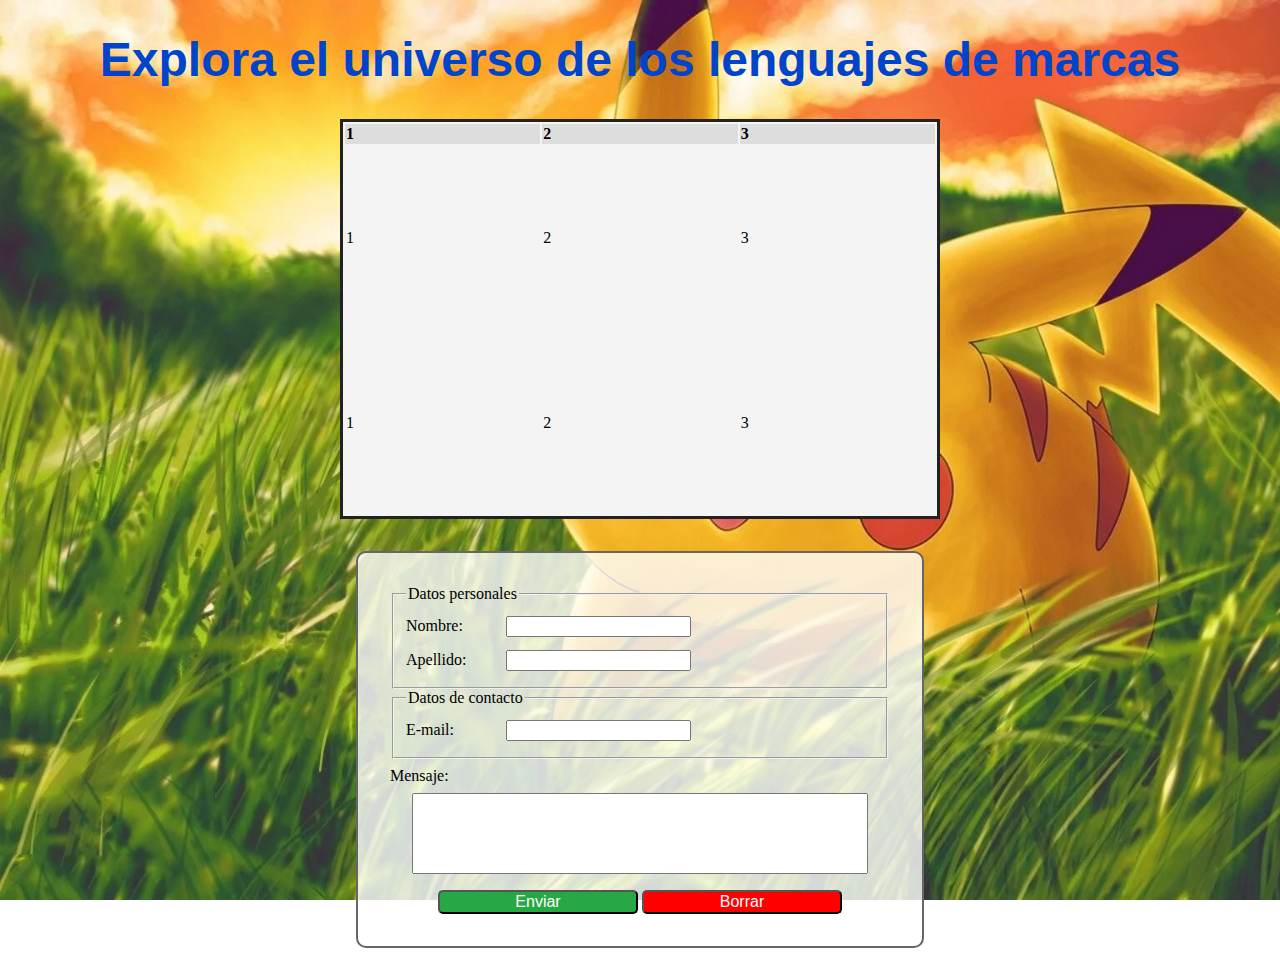
<file: ActividadClase2prueba/index.html>
<!DOCTYPE html>
<html lang="es">

<head>
    <meta charset="UTF-8">
    <meta name="viewport" content="width=device-width, initial-scale=1.0">
    <title>Práctica</title>
    <link rel="stylesheet" href="styles.css">
    <link rel="shortcut icon" href="favicon.ico" type="image/x-icon">
</head>

<body>

    <h1 class="titulo_ppal">Explora el universo de los lenguajes de marcas</h1>
    <!--table>(thead>td*3{$}})+tr*2>td*3{$}-->
    <table>
        <thead>
            <td>1</td>
            <td>2</td>
            <td>3</td>
        </thead>
        <tr>
            <td>1</td>
            <td>2</td>
            <td>3</td>
        </tr>
        <tr>
            <td>1</td>
            <td>2</td>
            <td>3</td>
        </tr>
    </table>

    <form action="">
        <fieldset>
            <legend>Datos personales</legend>
            <div class="campo">
                <label for="nombre">Nombre:</label>
                <input type="text" id="nombre" name="nombre">
            </div>

            <div class="campo">
                <label for="apellido">Apellido:</label>
                <input type="text" id="apellido" name="apellido">
            </div>
        </fieldset>

        <fieldset>
            <legend>Datos de contacto</legend>
            <div class="campo">
                <label for="email">E-mail:</label>
                <input type="email" id="email" name="email">
            </div>
        </fieldset>

        <div class="campo">
            <label for="mensaje">Mensaje:</label>
            <textarea name="mensaje" id="mensaje" rows="5"></textarea>
        </div>

        <div class="botones">
            <input id="enviar" type="submit" value="Enviar">
            <input id="borrar" type="reset" value="Borrar">
        </div>
    </form>

</body>

</html>
</file>
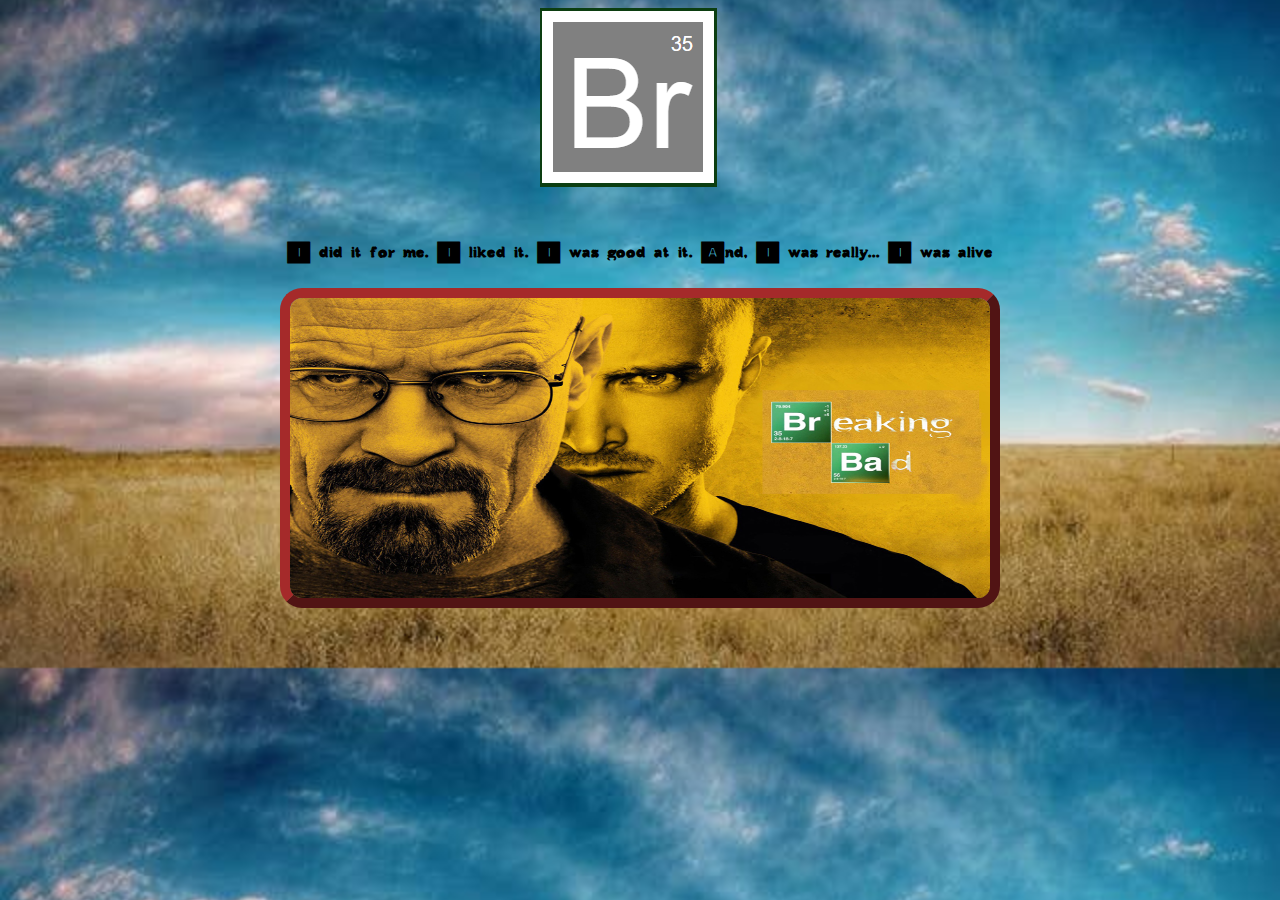
<file: AlvaroPostigoActividad2/index.html>
<!DOCTYPE html>
    <html lang="es">
    <head>
        <meta charset="UTF-8">
        <meta name="viewport" content="width=device-width, initial-scale=1.0">
        <link rel="stylesheet" href="css/style.css">
        <link rel="shortcut icon" href="img/icon.png" type="image/x-icon">
        <title>index.html</title>
    </head>
    <body class="fondo">
        <div id="logo">
            <img src="img/logo.PNG" alt="Logo de Breaking Bad">
        </div>
        <div id="texto-index">
            <h1>I did it for me. I liked it. I was good at it. And, I was really... I was alive</h1>
        </div>
        <div id="poster-div">
            <img id="poster" src="img/poster.jpg" alt="Poster de la serie" usemap="#bbmap">
            <map name="bbmap">
                <area  shape="rect" href="formulario.html" 
                coords="481,103,664,144" target="_blank">
                <area  shape="rect" href="tabla.html" 
                coords="541,185,624,146" target="_blank">
            </map>
        </div> 

    </body>
    </html>
</file>
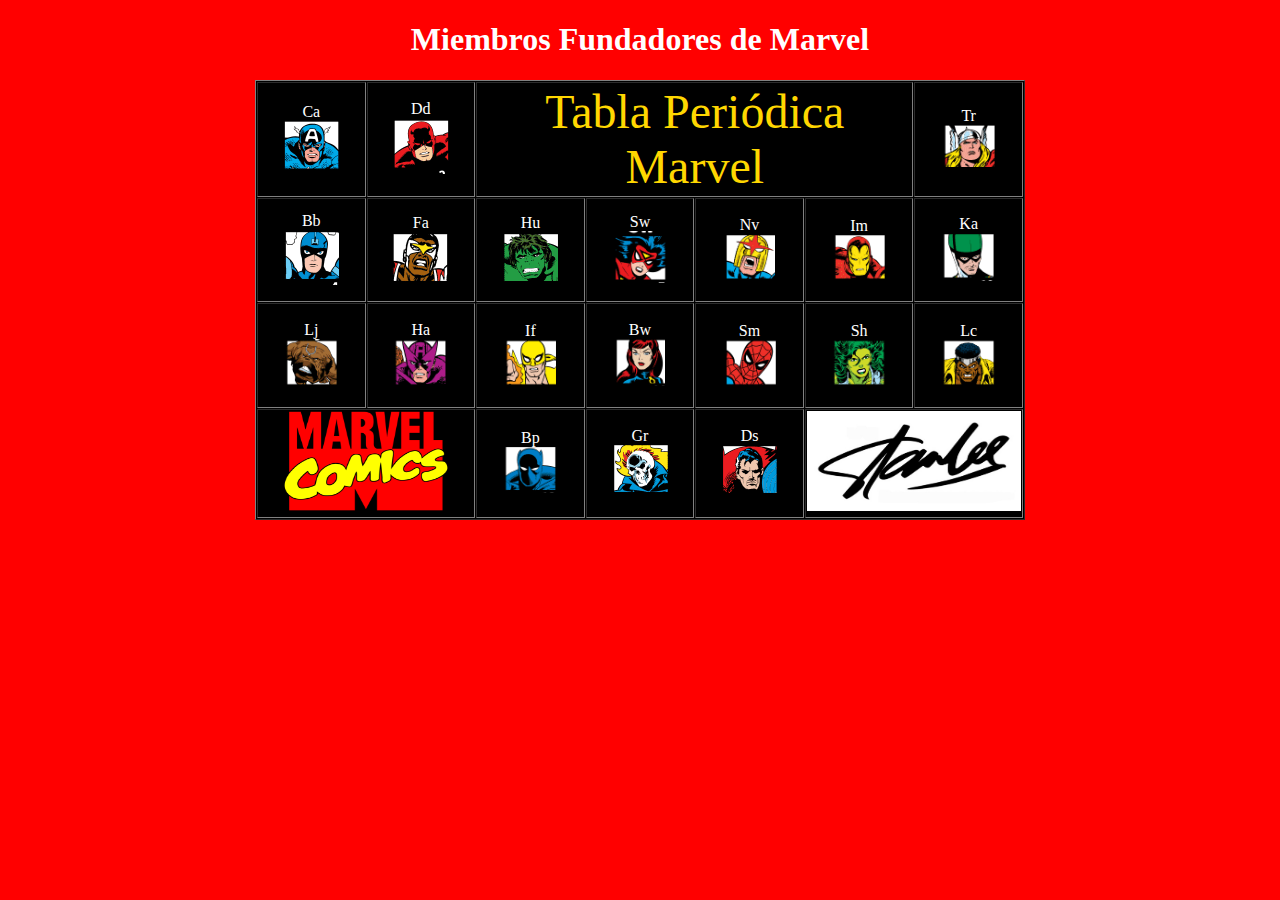
<file: Actividad1/ejercicio1.html>
<!DOCTYPE html>
<html lang="en">
<head>
    <meta charset="UTF-8">
    <meta name="viewport" content="width=, initial-scale=1.0">
    <link rel="shortcut icon" href="img/logo.png" type="image/x-icon">
    <title>Tabla Periódica Marvel</title>
</head>
<body bgcolor="red" align="center">
    <h1><font color="white">Miembros Fundadores de Marvel</font></h1>
    <table border="1px" align="center"  width="770px" height="440px" bgcolor="black" cellspacing="1">
        <tr >
            <td width="100" height="100">
                <figcaption><font color="white">Ca</font></figcaption>
                <img src="img/Ca.png" >
            </td>
            <td width="100" height="100">
                <figcaption><font color="white">Dd</font></figcaption>
                <img src="img/Dd.png" >
            </td>
            <td colspan="4">
                <font color="gold" size="10px">Tabla Periódica Marvel</font>
            </td>
            <td width="100" height="100">
                <figcaption><font color="white">Tr</font></figcaption>
                <img src="img/Tr.png"> 
            </td>
        </tr>
        <tr >
            <td width="100" height="100">
                <figcaption><font color="white">Bb</font></figcaption>
                <img src="img/Bb.png" >
            </td>
            <td width="100" height="100">
                <figcaption><font color="white">Fa</font></figcaption>
                <img src="img/Fa.png" >
            </td>
            <td width="100" height="100">
                <figcaption><font color="white">Hu</font></figcaption>
                <img src="img/Hu.png" >
            </td>
            <td width="100" height="100">
                <figcaption><font color="white">Sw</font></figcaption>
                <img src="img/Sw.png" >
            </td>
            <td width="100" height="100">
                <figcaption><font color="white">Nv</font></figcaption>
                <img src="img/Nv.png" >
            </td>
            <td width="100" height="100">
                <figcaption><font color="white">Im</font></figcaption>
                <img src="img/Im.png" >
            </td>
            <td width="100" height="100">
                <figcaption><font color="white">Ka</font></figcaption>
                <img src="img/Ka.png" >
            </td>
        </tr>
        <tr >
            <td width="100" height="100">
                <figcaption><font color="white">Lj</font></figcaption>
                <img src="img/Lj.png" >
            </td>
            <td width="100" height="100">
                <figcaption><font color="white">Ha</font></figcaption>
                <img src="img/Ha.png" >
            </td>
            <td width="100" height="100">
                <figcaption><font color="white">If</font></figcaption>
                <img src="img/If.png" >
            </td>
            <td width="100" height="100">
                <figcaption><font color="white">Bw</font></figcaption>
                <img src="img/Bw.png" >
            </td>
            <td width="100" height="100">
                <figcaption><font color="white">Sm</font></figcaption>
                <img src="img/Sm.png" >
            </td>
            <td width="100" height="100">
                <figcaption><font color="white">Sh</font></figcaption>
                <img src="img/Sh.png" >
            </td>
            <td width="100" height="100">
                <figcaption><font color="white">Lc</font></figcaption>
                <img src="img/Lc.png" >
            </td>
        </tr>
        <tr >
            <td colspan="2" width="200px" height="100px">
                <a  href="https://www.superhero-exhibition.com/es/" target="_blank">
                    <img src="img/logo.png" width="100%" height="100%">
                </a>
            </td>
            <td width="100" height="100">
                <figcaption><font color="white">Bp</font></figcaption>
                <img src="img/Bp.png" >
            </td>

            <td width="100" height="100">
                <figcaption><font color="white">Gr</font></figcaption>
                <img src="img/Gr.png" >
            </td>

            <td width="100" height="100">
                <figcaption><font color="white">Ds</font></figcaption>
                <img src="img/Ds.png" >
            </td>
            <td colspan="2" width="200px" height="100px">
                <a href="https://es.wikipedia.org/wiki/Stan_Lee" target="_blank">
                    <img src="img/stanlee.jpg" width="100%" height="100%">
                </a>
            </td>
        </tr>
    </table>
</body>
</html>
</file>
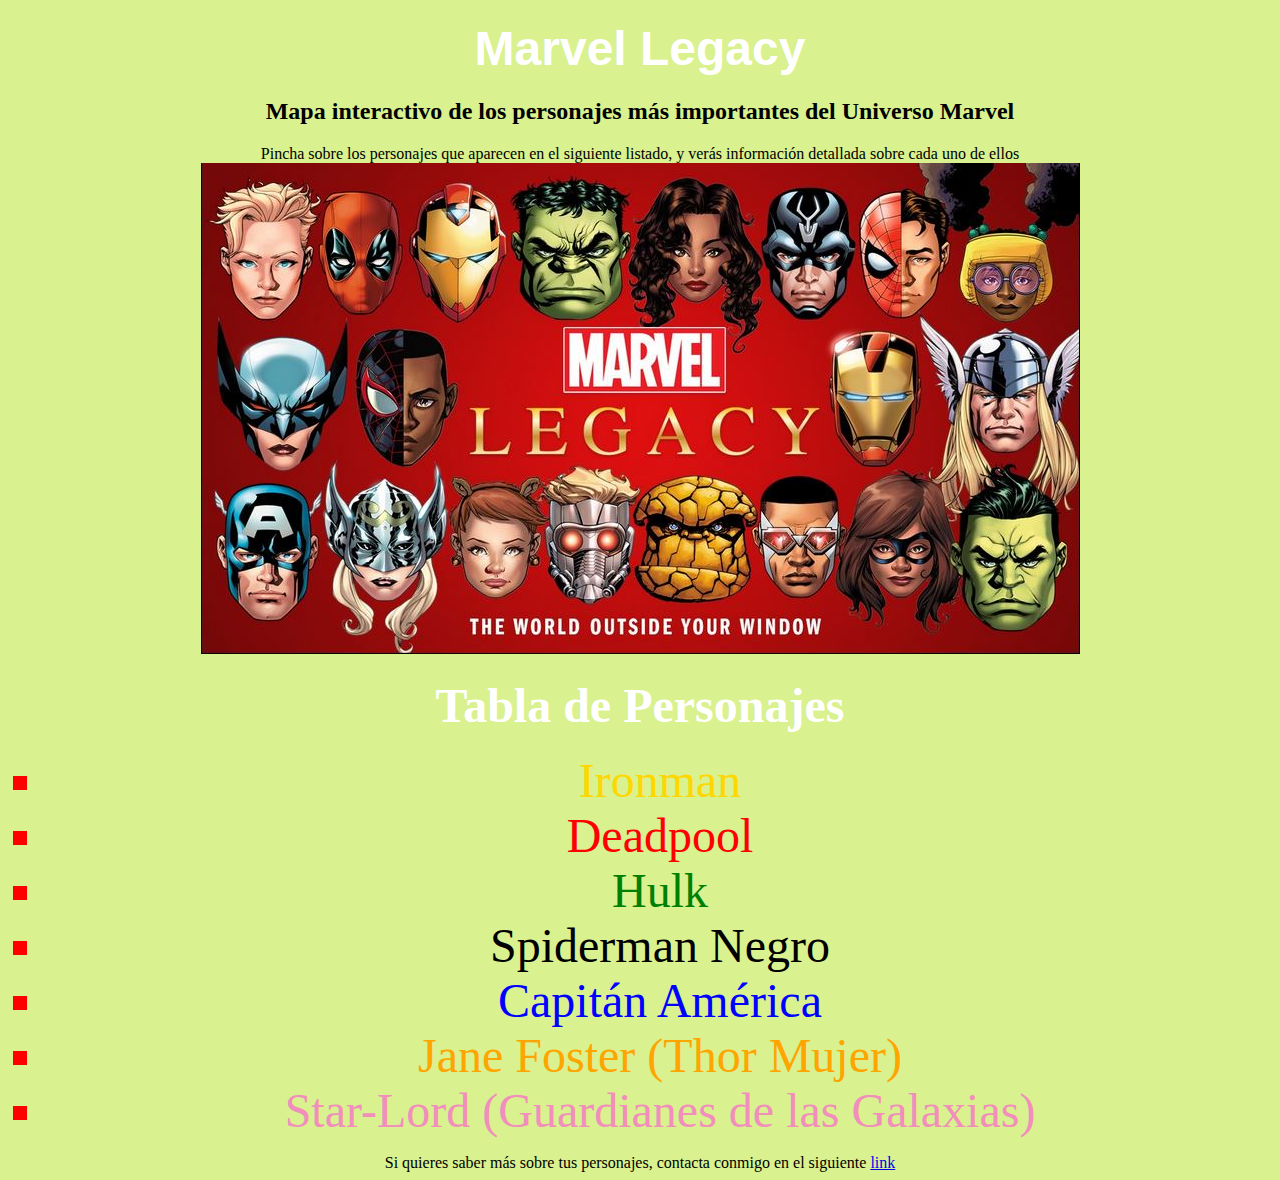
<file: Actividad1/ejercicio2.html>
<!DOCTYPE html>
<html lang="en">
<head>
    <meta charset="UTF-8">
    <meta name="viewport" content="width=device-width, initial-scale=1.0">
    <link rel="shortcut icon" href="img/logo.png" type="image/x-icon">
    <title>Mapeado Imágenes</title>
</head>
<body bgcolor="#d9f18e" align="center">
    <h1><font color="white" size="80px" face="Arial">Marvel Legacy </font></h1>
    <h2> Mapa interactivo de los personajes más importantes del Universo Marvel</h2>
    Pincha sobre los personajes que aparecen en el siguiente listado, y verás información detallada sobre cada uno de ellos
    <br> 
    <img src="img/Marvel-Legacy-personajes.jpg" usemap="#marvel">
    <map name="marvel">
        <area shape="poly" coords="121,37,134,30,171,30,190,40,197,58,202,82,191,129,168,149,150,151,
                                    129,126,119,82" href="https://es.wikipedia.org/wiki/Deadpool" target="_blank">
        <area shape="poly" coords="221,40,241,27,242,22,270,22,274,27,293,40,300,67,306,71,304,96,295,
                                    126,258,160,226,133,213,98,208,91,208,71,216,66" href="https://en.wikipedia.org/wiki/Iron_Man" target="_blank">
        <area shape="poly" coords="314,32,368,27,426,33,422,70,430,70,423,94,419,95,422,130,391,156,
                                    353,157,320,130,323,98,316,97,310,83,312,68,319,71,319,49" href="https://es.wikipedia.org/wiki/Hulk" target="_blank">
        <area shape="poly" coords="174,171,202,168,234,175,242,186,246,222,254,221,255,237,246,255,
                                    242,255,238,273,212,301,196,301,169,278,156,236,156,198,163,180" href="https://es.wikipedia.org/wiki/Miles_Morales" target="_blank">
        <area shape="poly" coords="14,327,21,338,24,339,29,335,65,321,103,335,109,341,119,329,119,
                                    343,109,353,110,373,115,372,117,391,108,406,106,428,78,456,54,
                                    456,28,429,25,406,16,392,18,373,23,374,24,353,16,343" href="https://es.wikipedia.org/wiki/Capitán_América" target="_blank">
        <area shape="poly" coords="133,300,135,324,147,341,158,328,175,321,183,315,193,322,208,328,
                                    221,242,233,326,235,302,244,348,242,378,231,395,236,425,234,436,
                                    212,458,216,466,212,484,204,490,195,485,193,472,183,459,187,451,
                                    210,433,219,410,206,426,292,436,175,436,163,429,153,415,154,424,
                                    157,434,172,448,170,465,159,472,176,471,143,462,150,456,136,437,
                                    132,429,132,416,140,396,127,383,124,348," href="https://es.wikipedia.org/wiki/Jane_Foster" target="_blank">
        <area shape="poly" coords="341,322,374,304,408,306,424,312,348,324,439,330,429,342,429,362,
                                    433,365,428,394,429,410,409,433,489,441,367,434,347,409,348,395,
                                    344,366,348,362,348,340,335,338" href="https://es.wikipedia.org/wiki/Star-Lord" target="_blank">
    </map>
    <h2> <font color="white" size="32px" face="Verdana">Tabla de Personajes </font></h2>
    <ul type="square">
        <font color="red" size="14px" face="Verdana">
            <li><font color="gold">Ironman</font></li>
            <li><font color="red">Deadpool</font></li>
            <li><font color="green">Hulk</font></li>
            <li><font color="black">Spiderman Negro</font></li>
            <li><font color="blue">Capitán América</font></li>
            <li><font color="orange">Jane Foster (Thor Mujer)</font></li>
            <li><font color="#f18ebb">Star-Lord (Guardianes de las Galaxias)</font></li>
        </font>
    </ul>
    Si quieres saber más sobre tus personajes, contacta conmigo en el siguiente <a href="mailto:raul.rodriguez@proeducaglobal.com">link</a>

</body>
</html>
</file>
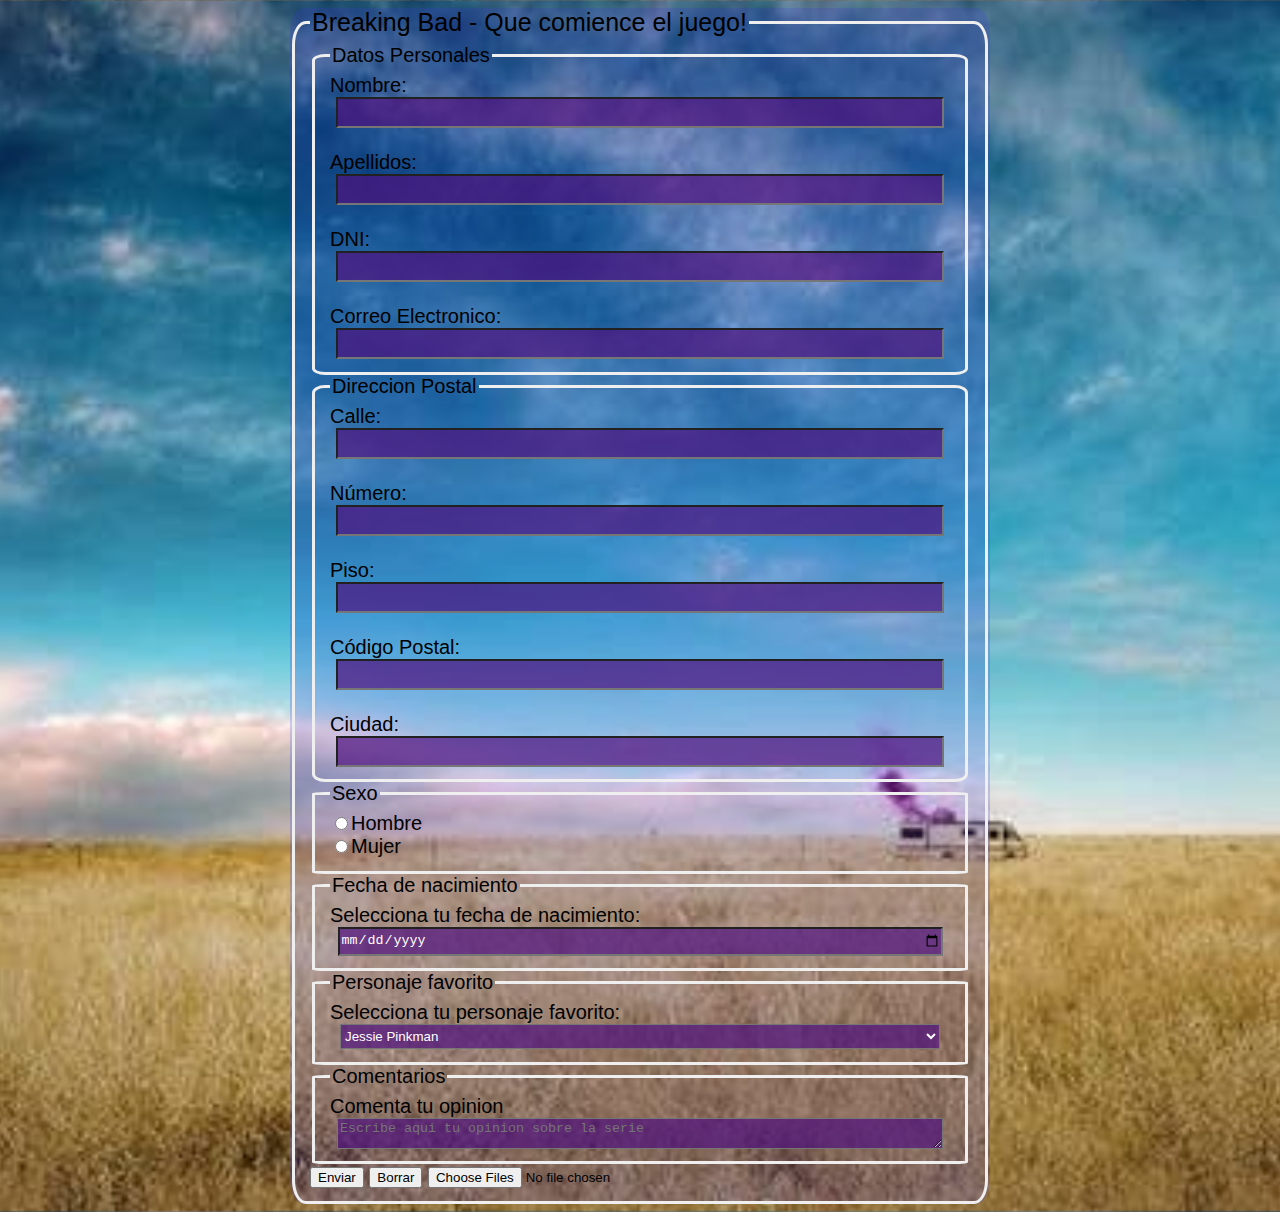
<file: AlvaroPostigoActividad2/formulario.html>
<!DOCTYPE html>
<html lang="es">
<head>
    <meta charset="UTF-8">
    <meta name="viewport" content="width=device-width, initial-scale=1.0">
    <link rel="stylesheet" href="css/style.css">
    <link rel="shortcut icon" href="img/icon.png" type="image/x-icon">
    <title>Breaking Bad – Que comience el juego!</title>
</head>
<body class="fondo">
    <form action="mailto:raul.rodriguez@proeducaglobal.com" method="post" autocomplete="on" target="_blank">
        <fieldset>
            <legend id="titulo-formulario">Breaking Bad - Que comience el juego!</legend>
            <fieldset>
                <legend>Datos Personales</legend>
                Nombre:
                <br><input class="caja" type="text" name="Nombre" required>
                <br>Apellidos:
                <br><input class="caja" type="text" name="Apellido" required>
                <br>DNI:
                <br><input class="caja" type="text" name="DNI">
                <br>Correo Electronico:
                <br><input class="caja" type="email" name="Correo" required>
            </fieldset>
            <fieldset>
                <legend>Direccion Postal</legend>
                Calle:
                <br><input class="caja" type="text" name="Calle">
                <br>Número:
                <br><input class="caja" type="number" name="Número">
                <br>Piso: 
                <br><input class="caja" type="text" name="Piso">
                <br>Código Postal:
                <br><input class="caja" type="number" name="CódigoPostal">
                <br>Ciudad:
                <br><input class="caja" type="text" name="Ciudad">
            </fieldset>
            <fieldset>
                <legend>Sexo</legend>
                <input type="radio" name="Sexo" value="Hombre">Hombre
                <br><input type="radio" name="Sexo" value="Mujer">Mujer
            </fieldset>
            <fieldset>
                <legend>Fecha de nacimiento</legend>
                Selecciona tu fecha de nacimiento: <input class="caja" type="date" name="FechaNacimiento">
            </fieldset>
            <fieldset>
                <legend>Personaje favorito</legend>
                Selecciona tu personaje favorito: <select name="Personaje" class="caja">
                    <option value="1">Jessie Pinkman</option>
                    <option value="2">Walter White</option>
                    <option value="3">Saul Goodman</option>
                    <option value="4">Gustavo Fring</option>
                    <option value="5">Pollos Hermanos</option>
                    <option value="6">Otro</option>
                </select>
            </fieldset>
            <fieldset>
                <legend>Comentarios</legend>
                Comenta tu opinion <textarea class="caja" name="Opinion" 
                placeholder="Escribe aqui tu opinion sobre la serie" maxlength="240" rows="4" cols="50"></textarea>
            </fieldset>
            <input type="submit" value="Enviar">
            <input type="reset" value="Borrar">
            <input type="file" name="Subir Archivos"multiple>
            
        </fieldset>
    </form>
</body>
</html>
</file>
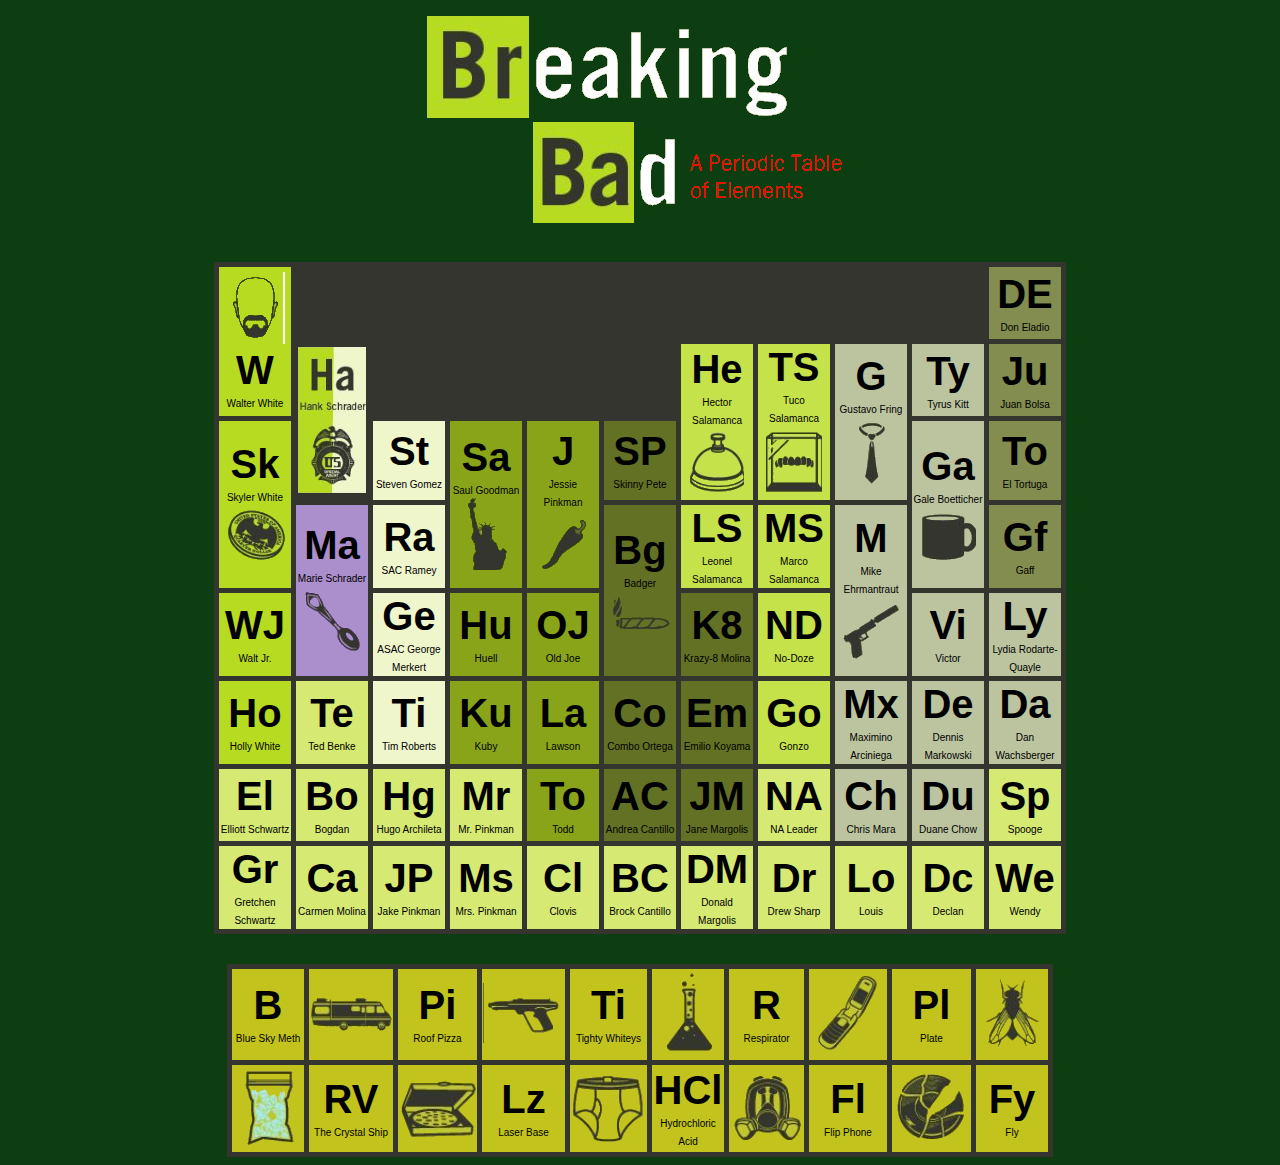
<file: AlvaroPostigoActividad2/tabla.html>
<!DOCTYPE html>
<html lang="en">
<head>
    <meta charset="UTF-8">
    <meta name="viewport" content="width=device-width, initial-scale=1.0">
    <link rel="stylesheet" href="css/style.css">
    <link rel="shortcut icon" href="img/icon.png" type="image/x-icon">
    <title>Tabla Periodica</title>
</head>
<body id="fondo-tabla">
    <div id="div-contenedor">
        <img src="img/cabecera.png" alt="Breaking Bad A Periodic Table">
    </div>
    <table id="tabla-1">
        <tr>
            <td rowspan="2" class="celda-1">
                <img src="img/Tabla Periódica/walterwhite.png" alt="Walter White">
                <br><span class="texto-grande">W</span>
                <br><span class="texto-pequeño">Walter White</span>
            </td>
            <td colspan="9">&nbsp</td>
            <td class="celda-7" colspan="2"><span class="texto-grande">DE</span>
                <br><span class="texto-pequeño">Don Eladio</span>
            </td>
        </tr>
        <tr>
            <td rowspan="2"><img src="img/Tabla Periódica/hankschrader.png" alt="Hank"></td>
            <td colspan="4">&nbsp</td>
            <td rowspan="2"  class="celda-5"><span class="texto-grande">He</span>
                <br><span class="texto-pequeño">Hector Salamanca</span>
                <br><img src="img/Tabla Periódica/hectorsalamanca.png" alt="Timbre">
            </td>
            <td rowspan="2"  class="celda-5"><span class="texto-grande">TS</span>
                <br><span class="texto-pequeño">Tuco Salamanca</span>
                <br><img src="img/Tabla Periódica/tucosalamanca.png" alt="Caja Cristal">
            </td>
            <td rowspan="2"  class="celda-6"><span class="texto-grande">G</span>
                <br><span class="texto-pequeño">Gustavo Fring</span>
                <br><img src="img/Tabla Periódica/gustavofrink.png" alt="Corbata">
            </td>
            <td class="celda-6"><span class="texto-grande">Ty</span>
                <br><span class="texto-pequeño">Tyrus Kitt</span>
            </td>
            <td class="celda-7"><span class="texto-grande">Ju</span>
                <br><span class="texto-pequeño">Juan Bolsa</span>
            </td>
        </tr>
        <tr>
            <td rowspan="2" class="celda-1"><span class="texto-grande">Sk</span>
                <br><span class="texto-pequeño">Skyler White</span>
                <br><img src="img/Tabla Periódica/skylerwhite.png" alt="Placa">
            </td>
            <td class="celda-2"><span class="texto-grande">St</span>
                <br><span class="texto-pequeño">Steven Gomez</span>
            </td>
            <td rowspan="2" class="celda-3"><span class="texto-grande">Sa</span>
                <br><span class="texto-pequeño">Saul Goodman</span>
                <br><img src="img/Tabla Periódica/saulgoodman.png" alt="Estatua Libertad">
            </td>
            <td rowspan="2"  class="celda-3"><span class="texto-grande">J</span>
                <br><span class="texto-pequeño">Jessie Pinkman</span>
                <br><img src="img/Tabla Periódica/jessiepinkman.png" alt="Chile">
            </td>
            <td  class="celda-4"><span class="texto-grande">SP</span>
                <br><span class="texto-pequeño">Skinny Pete</span>
            </td>
            <td rowspan="2" class="celda-6"><span class="texto-grande">Ga</span>
                <br><span class="texto-pequeño">Gale Boetticher</span>
                <br><img src="img/Tabla Periódica/gale.png" alt="Taza">
            </td>
            <td class="celda-7"><span class="texto-grande">To</span>
                <br><span class="texto-pequeño">El Tortuga</span>
            </td>
        </tr>
        <tr>
            <td rowspan="2" class="celda-10"><span class="texto-grande">Ma</span>
                <br><span class="texto-pequeño">Marie Schrader</span>
                <br><img src="img/Tabla Periódica/marieschrader.png" alt="Cuchara">
            </td>
            <td class="celda-2"><span class="texto-grande">Ra</span>
                <br><span class="texto-pequeño">SAC Ramey</span>
            </td>
            <td rowspan="2" class="celda-4"><span class="texto-grande">Bg</span>
                <br><span class="texto-pequeño">Badger</span>
                <br><img src="img/Tabla Periódica/badger.png" alt="Puro">
            </td>
            <td class="celda-5"><span class="texto-grande">LS</span>
                <br><span class="texto-pequeño">Leonel Salamanca</span>
            </td>
            <td class="celda-5"><span class="texto-grande">MS</span>
                <br><span class="texto-pequeño">Marco Salamanca</span>
            </td>
            <td rowspan="2" class="celda-6"><span class="texto-grande">M</span>
                <br><span class="texto-pequeño">Mike Ehrmantraut</span>
                <br><img src="img/Tabla Periódica/mike.png" alt="Pistola">
            </td>
            <td class="celda-7"><span class="texto-grande">Gf</span>
                <br><span class="texto-pequeño">Gaff</span></td>
        </tr>
        <tr>
            <td class="celda-1"><span class="texto-grande">WJ</span>
                <br><span class="texto-pequeño">Walt Jr.</span>
            </td>
            <td class="celda-2"><span class="texto-grande">Ge</span>
                <br><span class="texto-pequeño">ASAC George Merkert</span>
            </td>
            <td class="celda-3"><span class="texto-grande">Hu</span>
                <br><span class="texto-pequeño">Huell</span>
            </td>
            <td class="celda-3"><span class="texto-grande">OJ</span>
                <br><span class="texto-pequeño">Old Joe</span>
            </td>
            <td class="celda-4"><span class="texto-grande">K8</span>
                <br><span class="texto-pequeño">Krazy-8 Molina</span>
            </td>
            <td class="celda-5"><span class="texto-grande">ND</span>
                <br><span class="texto-pequeño">No-Doze</span>
            </td>
            <td class="celda-6"><span class="texto-grande">Vi</span>
                <br><span class="texto-pequeño">Victor</span>
            </td>
            <td class="celda-6"><span class="texto-grande">Ly</span>
                <br><span class="texto-pequeño">Lydia Rodarte-Quayle</span>
            </td>
        </tr>
        <tr>
            <td class="celda-1"><span class="texto-grande">Ho</span>
                <br><span class="texto-pequeño">Holly White</span>
            </td>
            <td class="celda-8"><span class="texto-grande">Te</span>
                <br><span class="texto-pequeño">Ted Benke</span>
            </td>
            <td class="celda-2"><span class="texto-grande">Ti</span>
                <br><span class="texto-pequeño">Tim Roberts</span>
            </td>
            <td class="celda-3"><span class="texto-grande">Ku</span>
                <br><span class="texto-pequeño">Kuby</span>
            </td>
            <td class="celda-3"><span class="texto-grande">La</span>
                <br><span class="texto-pequeño">Lawson</span>
            </td>
            <td class="celda-4"><span class="texto-grande">Co</span>
                <br><span class="texto-pequeño">Combo Ortega</span>
            </td>
            <td class="celda-4"><span class="texto-grande">Em</span>
                <br><span class="texto-pequeño">Emilio Koyama</span>
            </td>
            <td class="celda-5"><span class="texto-grande">Go</span>
                <br><span class="texto-pequeño">Gonzo</span>
            </td>
            <td class="celda-6"><span class="texto-grande">Mx</span>
                <br><span class="texto-pequeño">Maximino Arciniega</span>
            </td>
            <td class="celda-6"><span class="texto-grande">De</span>
                <br><span class="texto-pequeño">Dennis Markowski</span>
            </td>
            <td class="celda-6"><span class="texto-grande">Da</span>
                <br><span class="texto-pequeño">Dan Wachsberger</span>
            </td>
        </tr>
        <tr>
            <td class="celda-8"><span class="texto-grande">El</span>
                <br><span class="texto-pequeño">Elliott Schwartz</span>
            </td>
            <td class="celda-8"><span class="texto-grande">Bo</span>
                <br><span class="texto-pequeño">Bogdan</span>
            </td>
            <td class="celda-8"><span class="texto-grande">Hg</span>
                <br><span class="texto-pequeño">Hugo Archileta</span>
            </td>
            <td class="celda-8"><span class="texto-grande">Mr</span>
                <br><span class="texto-pequeño">Mr. Pinkman</span>
            </td>
            <td class="celda-3"><span class="texto-grande">To</span>
                <br><span class="texto-pequeño">Todd</span>
            </td>
            <td class="celda-4"><span class="texto-grande">AC</span>
                <br><span class="texto-pequeño">Andrea Cantillo</span>
            </td>
            <td class="celda-4"><span class="texto-grande">JM</span>
                <br><span class="texto-pequeño">Jane Margolis</span>
            </td>
            <td class="celda-8"><span class="texto-grande">NA</span>
                <br><span class="texto-pequeño">NA Leader</span>
            </td>
            <td class="celda-6"><span class="texto-grande">Ch</span>
                <br><span class="texto-pequeño">Chris Mara</span>
            </td>
            <td class="celda-6"><span class="texto-grande">Du</span>
                <br><span class="texto-pequeño">Duane Chow</span>
            </td>
            <td class="celda-8"><span class="texto-grande">Sp</span>
                <br><span class="texto-pequeño">Spooge</span>
            </td>
        </tr>
        <tr>
            <td class="celda-8"><span class="texto-grande">Gr</span>
                <br><span class="texto-pequeño">Gretchen Schwartz</span>
            </td>
            <td class="celda-8"><span class="texto-grande">Ca</span>
                <br><span class="texto-pequeño">Carmen Molina</span>
            </td>
            <td class="celda-8"><span class="texto-grande">JP</span>
                <br><span class="texto-pequeño">Jake Pinkman</span>
            </td>
            <td class="celda-8"><span class="texto-grande">Ms</span>
                <br><span class="texto-pequeño">Mrs. Pinkman</span>
            </td>
            <td class="celda-8"><span class="texto-grande">Cl</span>
                <br><span class="texto-pequeño">Clovis</span>
            </td>
            <td class="celda-8"><span class="texto-grande">BC</span>
                <br><span class="texto-pequeño">Brock Cantillo</span>
            </td>
            <td class="celda-8"><span class="texto-grande">DM</span>
                <br><span class="texto-pequeño">Donald Margolis</span>
            </td>
            <td class="celda-8"><span class="texto-grande">Dr</span>
                <br><span class="texto-pequeño">Drew Sharp</span>
            </td>
            <td class="celda-8"><span class="texto-grande">Lo</span>
                <br><span class="texto-pequeño">Louis</span>
            </td>
            <td class="celda-8"><span class="texto-grande">Dc</span>
                <br><span class="texto-pequeño">Declan</span>
            </td>
            <td class="celda-8"><span class="texto-grande">We</span>
                <br><span class="texto-pequeño">Wendy</span>
            </td>
            
        </tr>
    </table>
    <table id="tabla-2">
        <tr>
            <td  class="celda-9"><span class="texto-grande">B</span>
                <br><span class="texto-pequeño">Blue Sky Meth</span>
            </td>
            <td  class="celda-9"><img src="img/Tabla Periódica/bus.png" alt="Autobus"></td>
            <td  class="celda-9"><span class="texto-grande">Pi</span>
                <br><span class="texto-pequeño">Roof Pizza</span>
            </td>
            <td  class="celda-9"><img src="img/Tabla Periódica/pistola.png" alt="Pistola"></td>
            <td  class="celda-9"><span class="texto-grande">Ti</span>
                <br><span class="texto-pequeño">Tighty Whiteys</span>
            </td>
            <td  class="celda-9"><img src="img/Tabla Periódica/pocima.png" alt="Pocima"></td>
            <td  class="celda-9"><span class="texto-grande">R</span>
                <br><span class="texto-pequeño">Respirator</span>
            </td>
            <td  class="celda-9"><img src="img/Tabla Periódica/movil.png" alt="Telefono movil"></td>
            <td  class="celda-9"><span class="texto-grande">Pl</span>
                <br><span class="texto-pequeño">Plate</span>
            </td>
            <td  class="celda-9"><img src="img/Tabla Periódica/mosca.png" alt="Mosca"></td>
        </tr>
        <tr>
            <td  class="celda-9"><img src="img/Tabla Periódica/cristal.png" alt="Bolsa cristal"></td>
            <td  class="celda-9"><span class="texto-grande">RV</span>
                <br><span class="texto-pequeño">The Crystal Ship</span>
            </td>
            <td  class="celda-9"><img src="img/Tabla Periódica/pizza.png" alt="Caja pizza"></td>
            <td  class="celda-9"><span class="texto-grande">Lz</span>
                <br><span class="texto-pequeño">Laser Base</span>
            </td>
            <td  class="celda-9"><img src="img/Tabla Periódica/calzoncillos.png" alt="Calzoncillos"></td>
            <td  class="celda-9"><span class="texto-grande">HCl</span>
                <br><span class="texto-pequeño">Hydrochloric Acid</span>
            </td>
            <td  class="celda-9"><img src="img/Tabla Periódica/mascara.png" alt="Mascara de gas"></td>
            <td  class="celda-9"><span class="texto-grande">Fl</span>
                <br><span class="texto-pequeño">Flip Phone</span>
            </td>
            <td  class="celda-9"><img src="img/Tabla Periódica/plato.png" alt="Plato roto"></td>
            <td  class="celda-9"><span class="texto-grande">Fy</span>
                <br><span class="texto-pequeño">Fly</span>
            </td>
        </tr>
    </table>
</body>
</html>
</file>
<file: ActividadClase2prueba/styles.css>
:root {
    box-sizing: border-box;
    padding: 0;
    margin: 0;
}

body {
    background-image: url(img/pokemon.webp);
    background-size: cover;
    background-attachment: fixed;
    background-repeat: no-repeat;
}

.titulo_ppal {
    font-family: 'Gill Sans', 'Gill Sans MT', Calibri, 'Trebuchet MS', sans-serif;
    color: #04c;
    font-size: 48px;
    text-align: center;
}

table {
    width: 600px;
    height: 400px;
    border: 3px solid #222;
    background-color: #f4f4f4;
    margin: auto;
    margin-bottom: 2rem;
}

thead {
    font-weight: bold;
    background-color: #ddd;
}

form {
    width: 500px;
    height: auto;
    border: 2px solid #666;
    background-color: #fffc;
    border-radius: 10px;
    margin: auto;
    padding: 2rem;
}

.botones {
    display: block;
    text-align: center;
}
.botones input{
    color: white;
    font-size: 16px;
}

#enviar{
    background-color: #28a745;
    width: 200px;
    border-radius: 5px;
}
#borrar{
    background-color: red;
    width: 200px;
    border-radius: 5px;
}

.campo {
    display: block;
}

.campo label {
    display: inline-block;
    width: 6rem;
    margin: 0.5rem 0;
}

textarea {
    display: block;
    width: 90%;
    margin: auto;
    margin-bottom: 1rem;
    resize: none;
}
</file>
<file: AlvaroPostigoActividad2/css/style.css>
@font-face{
    font-family: 'fuenteBrBad';
    src: url(../assets/Breaking\ Bad.ttf) format('truetype');
    font-weight: normal;

}
:root{
    padding: 0;
    margin: 0;
    box-sizing: border-box;
    --fuenteBr: 'fuenteBrBad';
}

body{
    font-family: Helvetica, sans-serif;  
}

.fondo{
    background-image: url(../img/fondo.jpg);
    background-size: cover;
    background-position: center;
}
/*INDEX*/ 
#logo{
    width: 200px;
    height: 200px;
    background-size: cover;
    margin: auto;
}
#texto-index {
    font-family: var(--fuenteBr);
    text-align: center;
}
#poster-div{
    text-align: center;
    margin:auto;
}
#poster{
    width: 700px;
    height: 300px;
    border: 10px, brown, outset;
    border-radius: 22px;
    margin: auto;
    display: block;
}
/*FORMULARIO*/
form{
    font-size: 20px;
    background-color:rgba(62, 56, 225, 0.2);
    border-radius: 2%;
    width: 700px;
    margin: auto;
}
fieldset{
    border-width: 3px;
    border-style: solid;
    border-radius: 2%;  
}
#titulo-formulario{
    font-size: 25px;
}
.caja{
    background-color:rgba(79, 15, 125, 0.7);
    color: white;
    display: block;
    margin: auto;
    width: 600px;
    height: 25px;
}
 /*TABLA*/
 #fondo-tabla{
    background-color: #0c3e11;
}
#div-contenedor{
    display: block;
    text-align: center;
}
table{
    margin: auto;
    border-spacing: 5px;
    background-color: #34352f;
}
td{
    width: 70px;
    height: 70px; 
    text-align: center; 
}
#tabla-1{
    margin: 30px auto;
}
#tabla-2{
    margin-top: 30px;
}
.celda-1{
    background-color: #b7db21;
}
.celda-2{
    background-color: #eff6cc;
}
.celda-3{
    background-color: #89a419;
}
.celda-4{
    background-color: #637124;
}
.celda-5{
    background-color: #c5e24a;
}
.celda-6{
    background-color: #bcc49f;
}
.celda-7{
    background-color: #828d4f;
}
.celda-8{
    background-color: #d5e973;
}
.celda-9{
    background-color: #c2c41d;
}
.celda-10{
    background-color: #ab8fcc;
}
.texto-grande{
    font-size: 40px;
    font-weight: bold;
}
.texto-pequeño{
    font-size: 10px;
}
</file>
